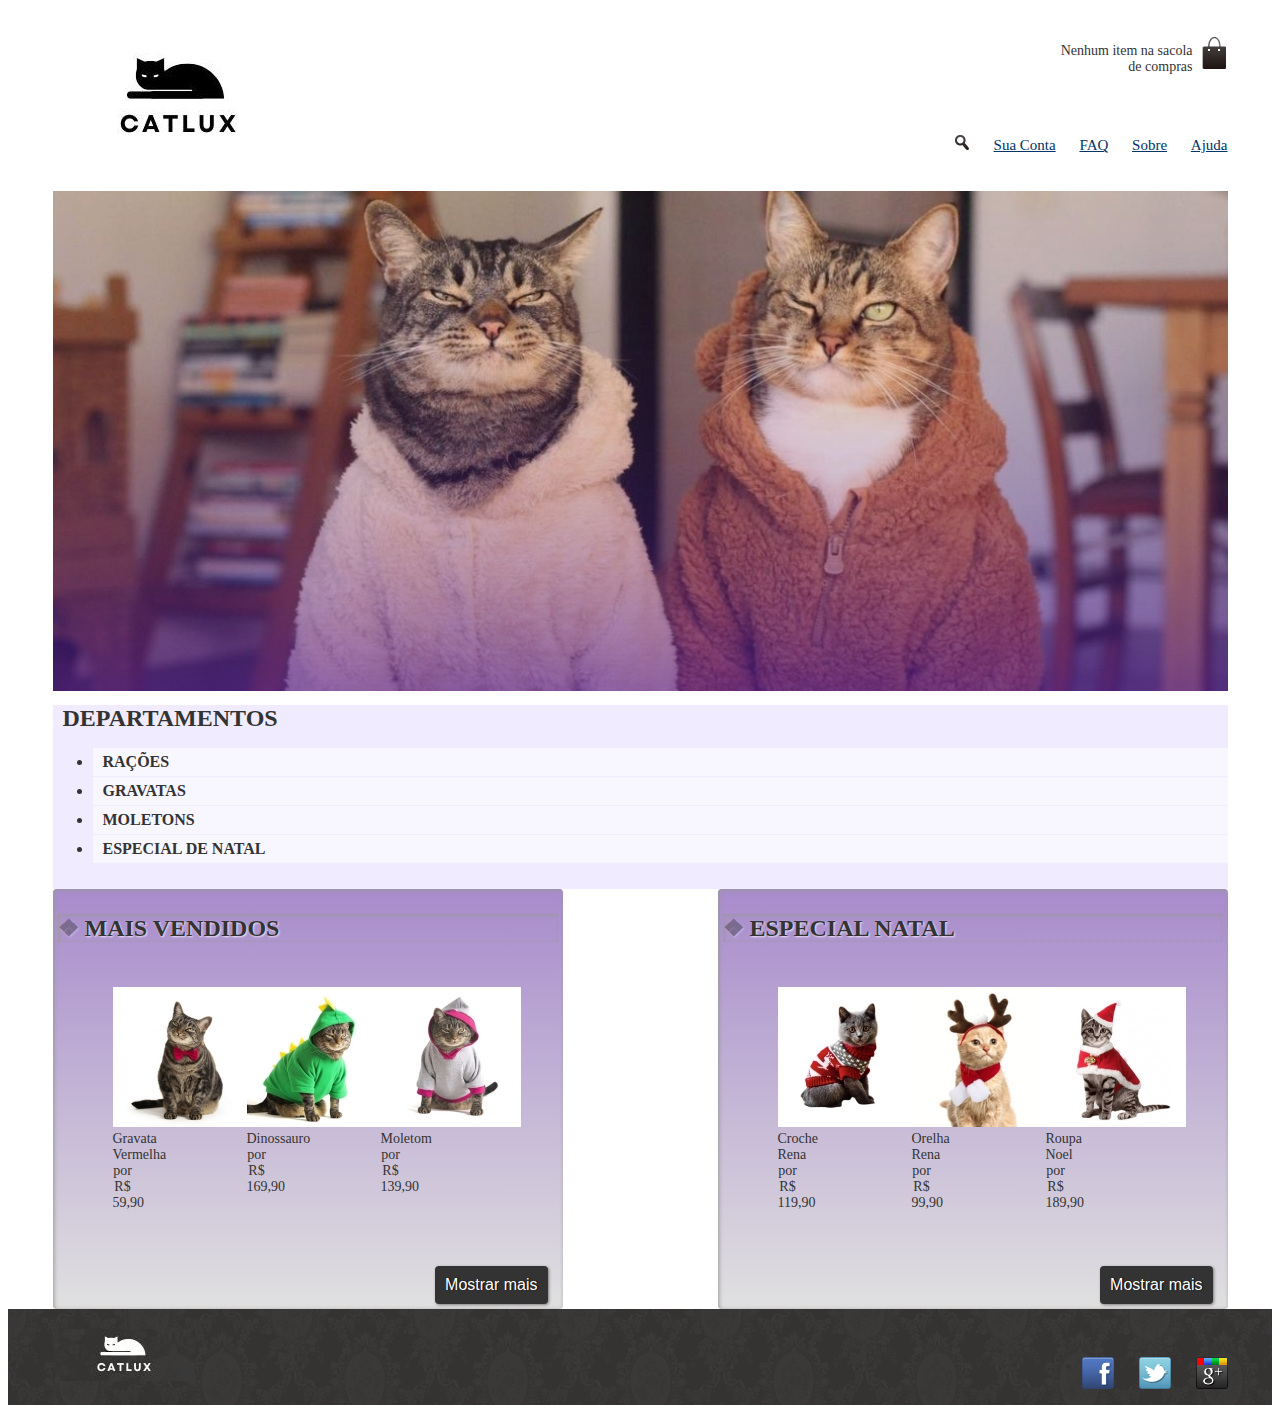
<file: index.html>
<!DOCTYPE html>
<html>
<head>
<title>CatLux</title>
<link	rel="stylesheet" href="css/estilo.css">
<meta	charset="utf-8">
</head>
					<body>
					<header	class="container">
			<h1>
					<img	src="fotos/catlux.jpg" alt="CatLux">
			</h1>
			
			<p	class="sacola">
					Nenhum	item	na	sacola	de	compras
							
			</p>
			<nav	class="menu-opcoes">
					<ul>
					                <li><input	type="image" src="img/busca.png">
									<li><a	href="#">Sua	Conta</a></li>
									<li><a	href="pf.html">FAQ</a></li>
									<li><a	href="sobre.html">Sobre</a></li>
									<li><a	href="https://www.bing.com/ck/a?!&&p=b0bfa7a037c8df467479a1f1bae905b4ad34d23a3de5632d8cf626033545a8beJmltdHM9MTczMzk2MTYwMA&ptn=3&ver=2&hsh=4&fclid=05223a91-4637-6452-0fce-2fa447b165bf&psq=whatsapp+web&u=a1aHR0cHM6Ly93ZWIud2hhdHNhcHAuY29tLw&ntb=1">Ajuda</a></li>
					</ul>
			</nav>
			</header>
<div	class="container	destaque">
<img class= "destaq"	src="fotos/1.jpg" alt="Promoção:	Big	City	Night">
</div> 
<div	class="container	dest">
			
			<section	class="menu-departamentos">
					<h2>Departamentos</h2>
					<nav>
							<ul>
									<li>
					<a	href="#">Rações</a>
					<ul>
							<li><a	href="#">Ração Seca</a></li>
							<li><a	href="#">Ração Úmida</a></li>
					</ul>
			</li>

									<li><a	href="#">Gravatas</a></li>
									<li><a	href="#">Moletons</a></li>
									<li><a	href="#">Especial de Natal</a></li>
								
							</ul>
					</nav>
					
			</section><!--	fim	.menu-departamentos	-->
			
</div><!--	fim	.container	.destaque	-->
<div	class="container	paineis">
<section	class="painel	especial-natal">
			<h2>Especial Natal</h2>
			<ol>
					<!--	primeiro	produto	-->
					<li>
							<a	href="produto.html">
									<figure>
											<img	src="fotos/crochemini.jpg">
											<figcaption>Croche Rena	por	R$	119,90</figcaption>
									</figure>
							</a>
					</li>
					<li>
							<a	href="produto.html">
									<figure>
											<img	src="fotos/renamini.jpg">
											<figcaption>Orelha Rena	por	R$	99,90</figcaption>
									</figure>
							</a>
					</li>
					<li>
							<a	href="produto.html">
									<figure>
											<img	src="fotos/noelmini.jpg">
											<figcaption>Roupa Noel	por	R$	189,90</figcaption>
									</figure>
							</a>
					</li>
					<li>
							<a	href="produto.html">
									<figure>
											<img	src="fotos/croche2mini.jpg">
											<figcaption>Croche Noel	por	R$	149,90</figcaption>
									</figure>
							</a>
					</li>
					<li>
							<a	href="produto.html">
									<figure>
											<img	src="fotos/renacmini.jpg">
											<figcaption>Rena Completa	por	R$	179,90</figcaption>
									</figure>
							</a>
					</li>
					<li>
							<a	href="produto.html">
									<figure>
											<img	src="fotos/crocheneve.jpg">
											<figcaption>Croche Neve	por	R$	109,90</figcaption>
									</figure>
							</a>
					</li>
			</ol>
			<button	type="button">Mostrar	mais</button>
</section>
<section	class="painel	mais-vendidos">
			<h2>Mais Vendidos</h2>
			<ol>
					<!--	primeiro	produto	-->
					<li>
							<a	href="produto.html">
									<figure>
											<img	src="fotos/foto1mini.jpg">
											<figcaption>Gravata Vermelha	por	R$	59,90</figcaption>
									</figure>
							</a>
					</li>
					<li>
							<a	href="produto.html">
									<figure>
											<img	src="fotos/dinoverdemini.jpg">
											<figcaption>Dinossauro	por	R$	169,90</figcaption>
									</figure>
							</a>
					</li>
					<li>
							<a	href="produto.html">
									<figure>
											<img	src="fotos/moletommini.jpg">
											<figcaption>Moletom	por	R$	139,90</figcaption>
									</figure>
							</a>
					</li>
					<li>
							<a	href="produto.html">
									<figure>
											<img	src="fotos/gravmini.jpg">
											<figcaption>Moletom Preto	por	R$	129,90</figcaption>
									</figure>
							</a>
					</li>
					<li>
							<a	href="produto.html">
									<figure>
											<img	src="fotos/leaomini.jpg">
											<figcaption>Capuz Leao	por	R$	159,90</figcaption>
									</figure>
							</a>
					</li>
					<li>
							<a	href="produto.html">
									<figure>
											<img	src="fotos/vacamini.jpg">
											<figcaption>Vaquinha	por	R$	189,90</figcaption>
									</figure>
							</a>
					</li>
			</ol>
			<button	type="button">Mostrar	mais</button>
</section>
</div>




<footer>
					<div	class="container">
							<img	src="fotos/rodape.jpg" alt="Logo	CatLux">
							<ul	class="social">
									<li><a	href="http://facebook.com/mirrorfashion">Facebook</a></li>
									<li><a	href="http://twitter.com/mirrorfashion">Twitter</a></li>
									<li><a	href="http://plus.google.com/mirrorfashion">Google+</a></li>
							</ul>
				</div>
			</footer>

<script>
var	banners	=	["fotos/1.jpg",	"fotos/2.jpg"];
					var	bannerAtual	=	0;
					function	trocaBanner() {
									bannerAtual	=	(bannerAtual	+	1)	%	2;
									document.querySelector('.destaque	img').src	=	banners[bannerAtual];
					}
					setInterval(trocaBanner,	4000);
</script>
<script	src="js/jquery.js"></script>
<script	src="js/homee.js"></script>
</body>
</html>
</file>
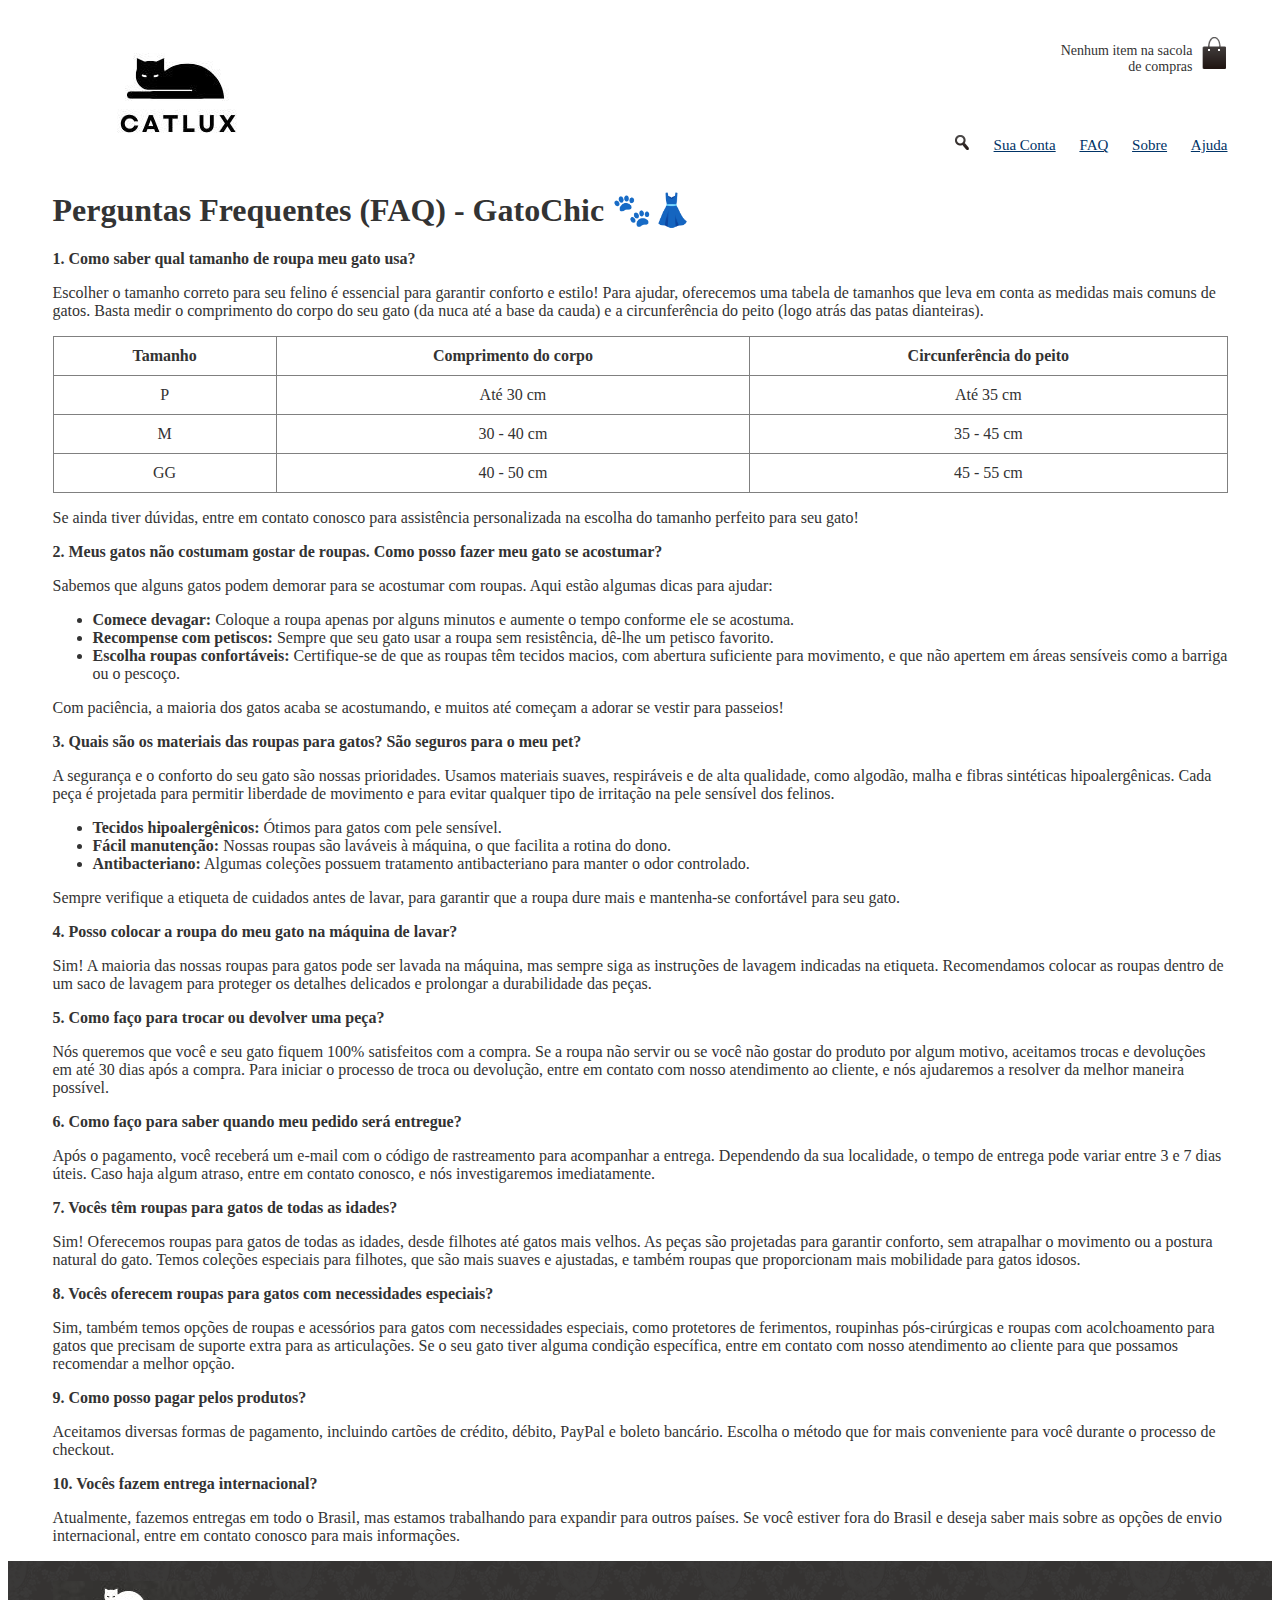
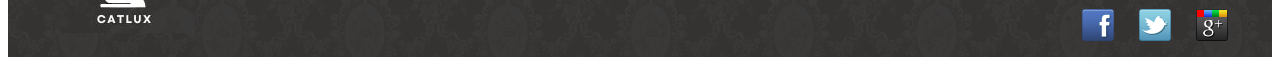
<file: pf.html>
<!DOCTYPE html>
<html>
<head>
<title>Perguntas Frequentes</title>
<link	rel="stylesheet" href="css/estilo.css">
<meta	charset="utf-8">
</head>
					<body>
					<header	class="container">
			<h1>
					<img	src="fotos/catlux.jpg" alt="CatLux">
			</h1>
			
			<p	class="sacola">
					Nenhum	item	na	sacola	de	compras
							
			</p>
			<nav	class="menu-opcoes">
					<ul>
					                <li><input	type="image" src="img/busca.png">
									<li><a	href="#">Sua	Conta</a></li>
									<li><a	href="pf.html">FAQ</a></li>
									<li><a	href="sobre.html">Sobre</a></li>
									<li><a	href="https://www.bing.com/ck/a?!&&p=b0bfa7a037c8df467479a1f1bae905b4ad34d23a3de5632d8cf626033545a8beJmltdHM9MTczMzk2MTYwMA&ptn=3&ver=2&hsh=4&fclid=05223a91-4637-6452-0fce-2fa447b165bf&psq=whatsapp+web&u=a1aHR0cHM6Ly93ZWIud2hhdHNhcHAuY29tLw&ntb=1">Ajuda</a></li>
					</ul>
			</nav>
			</header>
				
									<div	class="container	s">
									<h1> Perguntas Frequentes (FAQ) - GatoChic 🐾👗</h1>
<p><b>1. Como saber qual tamanho de roupa meu gato usa?</b></p>
<p> Escolher o tamanho correto para seu felino é essencial para garantir conforto 
e estilo! Para ajudar, oferecemos uma tabela de tamanhos que leva em conta as medidas 
mais comuns de gatos. Basta medir o comprimento do corpo do seu gato (da nuca até a base da cauda) 
e a circunferência do peito (logo atrás das patas dianteiras).</p>
<table border="1" cellpadding="10" cellspacing="0" style="width: 100%; border-collapse: collapse; text-align: center;">
  <thead>
    <tr>
      <th>Tamanho</th>
      <th>Comprimento do corpo</th>
      <th>Circunferência do peito</th>
    </tr>
  </thead>
  <tbody>
    <tr>
      <td>P</td>
      <td>Até 30 cm</td>
      <td>Até 35 cm</td>
    </tr>
    <tr>
      <td>M</td>
      <td>30 - 40 cm</td>
      <td>35 - 45 cm</td>
    </tr>
    <tr>
      <td>GG</td>
      <td>40 - 50 cm</td>
      <td>45 - 55 cm</td>
    </tr>
  </tbody>
</table>
<p>Se ainda tiver dúvidas, entre em contato conosco para assistência personalizada na escolha do tamanho perfeito para seu gato!</p>

    <p><b>2. Meus gatos não costumam gostar de roupas. Como posso fazer meu gato se acostumar?</b></p>
    <p>Sabemos que alguns gatos podem demorar para se acostumar com roupas. Aqui estão algumas dicas para ajudar:</p>
    <ul>
      <li><b>Comece devagar:</b> Coloque a roupa apenas por alguns minutos e aumente o tempo conforme ele se acostuma.</li>
      <li><b>Recompense com petiscos:</b> Sempre que seu gato usar a roupa sem resistência, dê-lhe um petisco favorito.</li>
      <li><b>Escolha roupas confortáveis:</b> Certifique-se de que as roupas têm tecidos macios, com abertura suficiente para movimento, e que não apertem em áreas sensíveis como a barriga ou o pescoço.</li>
    </ul>
    <p>Com paciência, a maioria dos gatos acaba se acostumando, e muitos até começam a adorar se vestir para passeios!</p>

    <p><b>3. Quais são os materiais das roupas para gatos? São seguros para o meu pet?</b></p>
    <p>A segurança e o conforto do seu gato são nossas prioridades. Usamos materiais suaves, respiráveis e de alta qualidade, como algodão, malha e fibras sintéticas hipoalergênicas. Cada peça é projetada para permitir liberdade de movimento e para evitar qualquer tipo de irritação na pele sensível dos felinos.</p>
    <ul>
      <li><b>Tecidos hipoalergênicos:</b> Ótimos para gatos com pele sensível.</li>
      <li><b>Fácil manutenção:</b> Nossas roupas são laváveis à máquina, o que facilita a rotina do dono.</li>
      <li><b>Antibacteriano:</b> Algumas coleções possuem tratamento antibacteriano para manter o odor controlado.</li>
    </ul>
    <p>Sempre verifique a etiqueta de cuidados antes de lavar, para garantir que a roupa dure mais e mantenha-se confortável para seu gato.</p>

    <p><b>4. Posso colocar a roupa do meu gato na máquina de lavar?</b></p>
    <p>Sim! A maioria das nossas roupas para gatos pode ser lavada na máquina, mas sempre siga as instruções de lavagem indicadas na etiqueta. Recomendamos colocar as roupas dentro de um saco de lavagem para proteger os detalhes delicados e prolongar a durabilidade das peças.</p>

    <p><b>5. Como faço para trocar ou devolver uma peça?</b></p>
    <p>Nós queremos que você e seu gato fiquem 100% satisfeitos com a compra. Se a roupa não servir ou se você não gostar do produto por algum motivo, aceitamos trocas e devoluções em até 30 dias após a compra. Para iniciar o processo de troca ou devolução, entre em contato com nosso atendimento ao cliente, e nós ajudaremos a resolver da melhor maneira possível.</p>

    <p><b>6. Como faço para saber quando meu pedido será entregue?</b></p>
    <p>Após o pagamento, você receberá um e-mail com o código de rastreamento para acompanhar a entrega. Dependendo da sua localidade, o tempo de entrega pode variar entre 3 e 7 dias úteis. Caso haja algum atraso, entre em contato conosco, e nós investigaremos imediatamente.</p>

    <p><b>7. Vocês têm roupas para gatos de todas as idades?</b></p>
    <p>Sim! Oferecemos roupas para gatos de todas as idades, desde filhotes até gatos mais velhos. As peças são projetadas para garantir conforto, sem atrapalhar o movimento ou a postura natural do gato. Temos coleções especiais para filhotes, que são mais suaves e ajustadas, e também roupas que proporcionam mais mobilidade para gatos idosos.</p>

    <p><b>8. Vocês oferecem roupas para gatos com necessidades especiais?</b></p>
    <p>Sim, também temos opções de roupas e acessórios para gatos com necessidades especiais, como protetores de ferimentos, roupinhas pós-cirúrgicas e roupas com acolchoamento para gatos que precisam de suporte extra para as articulações. Se o seu gato tiver alguma condição específica, entre em contato com nosso atendimento ao cliente para que possamos recomendar a melhor opção.</p>

    <p><b>9. Como posso pagar pelos produtos?</b></p>
    <p>Aceitamos diversas formas de pagamento, incluindo cartões de crédito, débito, PayPal e boleto bancário. Escolha o método que for mais conveniente para você durante o processo de checkout.</p>

    <p><b>10. Vocês fazem entrega internacional?</b></p>
    <p>Atualmente, fazemos entregas em todo o Brasil, mas estamos trabalhando para expandir para outros países. Se você estiver fora do Brasil e deseja saber mais sobre as opções de envio internacional, entre em contato conosco para mais informações.</p>


									</div>
							<footer>
					<div	class="container">
							<img	src="fotos/rodape.jpg" alt="Logo	CatLux">
							<ul	class="social">
									<li><a	href="http://facebook.com/mirrorfashion">Facebook</a></li>
									<li><a	href="http://twitter.com/mirrorfashion">Twitter</a></li>
									<li><a	href="http://plus.google.com/mirrorfashion">Google+</a></li>
							</ul>
				</div>
			</footer>
					</body>
</html>
</file>
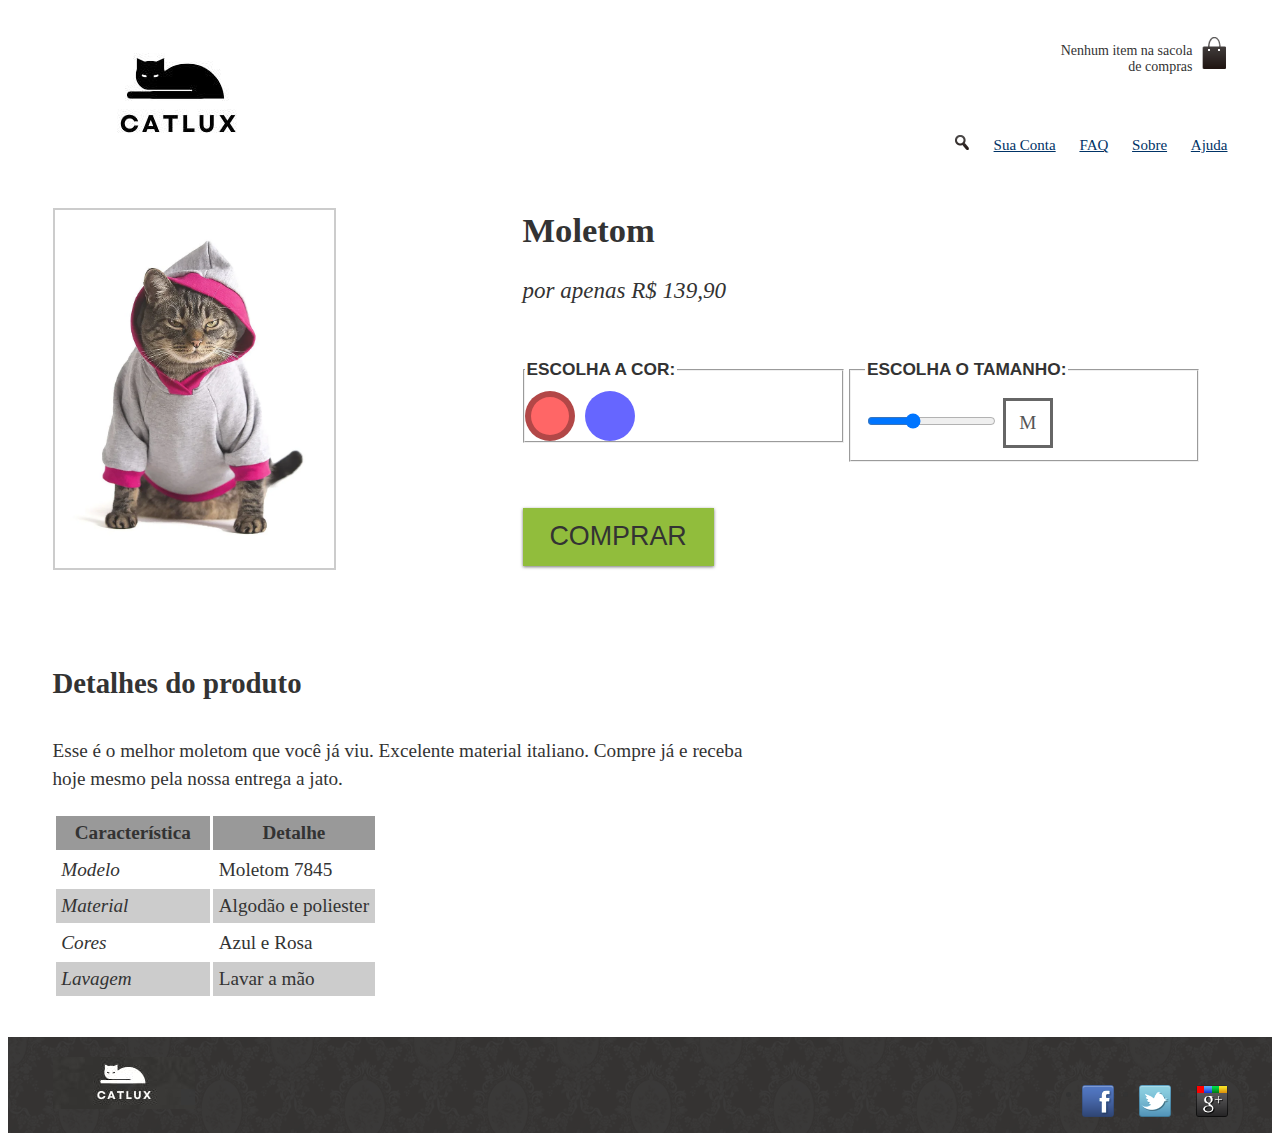
<file: produto.html>
<!DOCTYPE html>
<html>
<head>
<title>CatLux</title>
<link	rel="stylesheet" href="css/estilo.css">
<meta	charset="utf-8">
</head>
					<body>
					<header	class="container">
			<h1>
					<img	src="fotos/catlux.jpg" alt="CatLux">
			</h1>
			
			<p	class="sacola">
					Nenhum	item	na	sacola	de	compras
							
			</p>
			<nav	class="menu-opcoes">
					<ul>
					                <li><input	type="image" src="img/busca.png">
									<li><a	href="#">Sua	Conta</a></li>
									<li><a	href="pf.html">FAQ</a></li>
									<li><a	href="sobre.html">Sobre</a></li>
									<li><a	href="https://www.bing.com/ck/a?!&&p=b0bfa7a037c8df467479a1f1bae905b4ad34d23a3de5632d8cf626033545a8beJmltdHM9MTczMzk2MTYwMA&ptn=3&ver=2&hsh=4&fclid=05223a91-4637-6452-0fce-2fa447b165bf&psq=whatsapp+web&u=a1aHR0cHM6Ly93ZWIud2hhdHNhcHAuY29tLw&ntb=1">Ajuda</a></li>
					</ul>
			</nav>
			</header>
<link	rel="stylesheet"	href="css/produto.css">
						<div	class="container">			
						<div	class="produto">
			<h1>Moletom</h1>
			<p>por	apenas	R$	139,90</p>
		<form	action="checkout.html" method="POST">
<input	type="hidden" name="nome" value="Moletom">
<input	type="hidden" name="preco" value="139,90">

							<fieldset	class="cores">
											<legend>Escolha	a	cor:</legend>
											<input	type="radio" name="cor" value="rosa" id="rosa" checked>
											<label	for="rosa">
													<img	src="fotos/moletom-rosa.webp" alt="rosa">
											</label>
										
											<input	type="radio" name="cor" value="azul" id="azul">
											<label	for="azul">
													<img	src="fotos/moletom-azul.webp" alt="azul">
											</label>
							</fieldset>
							<fieldset class="tamanhos">
    <legend>Escolha o tamanho:</legend>
    <input type="range" min="1" max="4" value="2" step="1" name="tamanho" id="tamanho">
    <output for="tamanho" name="valortamanho">M</output>
</fieldset>

							<input	type="submit" class="comprar" value="Comprar">
			</form>
		
</div>	
		<div	class="detalhes">
		<h2>Detalhes	do	produto</h2>
									<p>Esse	é	o	melhor	moletom que	você	já	viu.	Excelente
									material	italiano.	Compre	já	e	receba	hoje
									mesmo	pela	nossa	entrega	a	jato.</p>
									<table>
					<thead>
									<tr>
													<th>Característica</th>
													<th>Detalhe</th>
									</tr>
					</thead>
					<tbody>
									<tr>
													<td>Modelo</td>
													<td>Moletom	7845</td>
									</tr>
									<tr>
													<td>Material</td>
													<td>Algodão	e	poliester</td>
									</tr>
									<tr>
													<td>Cores</td>
													<td>Azul e Rosa	</td>
									</tr>
									<tr>
													<td>Lavagem</td>
													<td>Lavar	a	mão</td>
									</tr>
					</tbody>
</table>
					</div>	
</div>	
									
									
									
									
									
									
									<footer>
					<div	class="container">
							<img	src="fotos/rodape.jpg" alt="Logo	CatLux">
							<ul	class="social">
									<li><a	href="http://facebook.com/mirrorfashion">Facebook</a></li>
									<li><a	href="http://twitter.com/mirrorfashion">Twitter</a></li>
									<li><a	href="http://plus.google.com/mirrorfashion">Google+</a></li>
							</ul>
				</div>
			</footer>
<script>
var	inputTamanho	=	document.querySelector('[name=tamanho]')
var	outputTamanho	=	document.querySelector('[name=valortamanho]')
function	mostraTamanho(){
			outputTamanho.value	=	inputTamanho.value
			outputTamanho.textContent	=	event.target.value
}
inputTamanho.oninput	=	mostraTamanho
	</script>
	<script>
  const tamanhoInput = document.getElementById('tamanho');
  const tamanhoOutput = document.querySelector('output[name="valortamanho"]');
  
  // Mapeando os valores numéricos para os tamanhos de roupa
  const tamanhos = ["P", "M", "G", "GG"];
  
  // Atualizando o valor do output de acordo com o valor selecionado
  tamanhoInput.addEventListener('input', function() {
    tamanhoOutput.textContent = tamanhos[tamanhoInput.value - 1]; // Ajustando o índice para 0-based
  });
</script>
					</body>
</file>
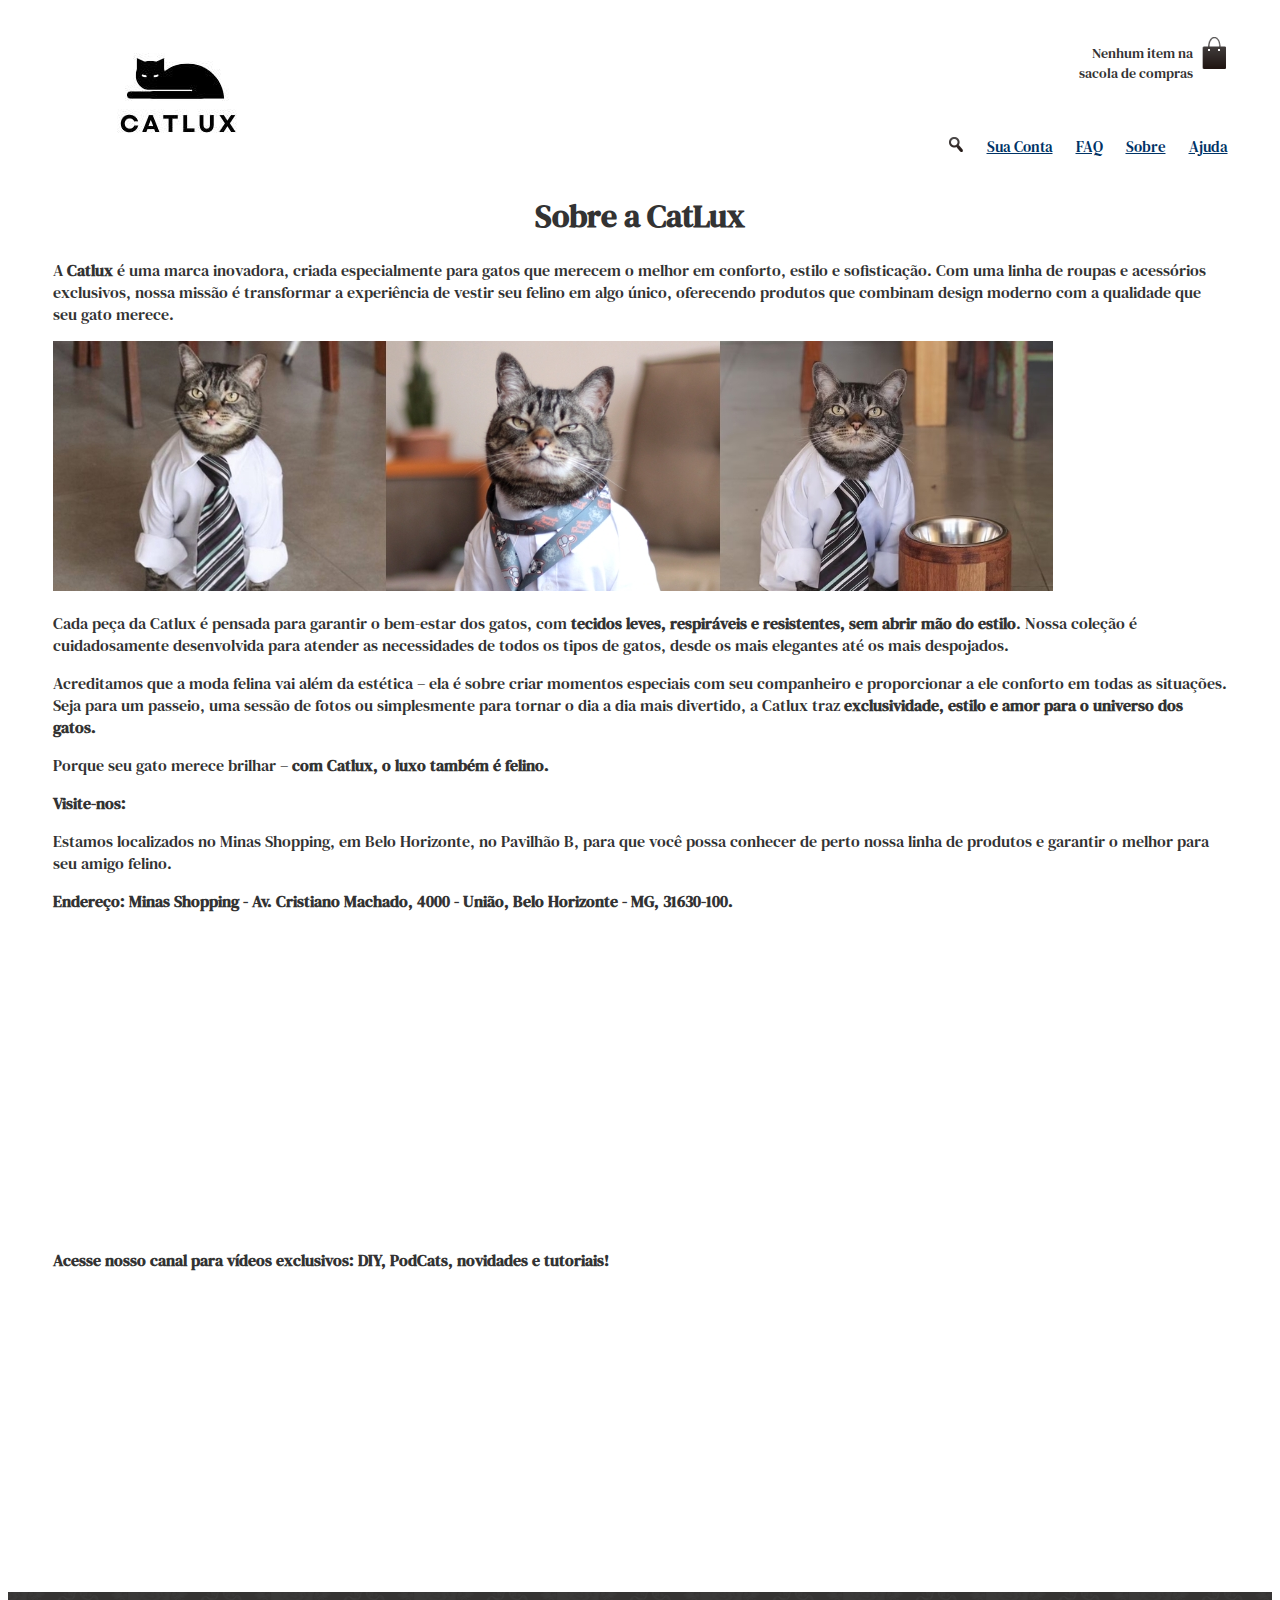
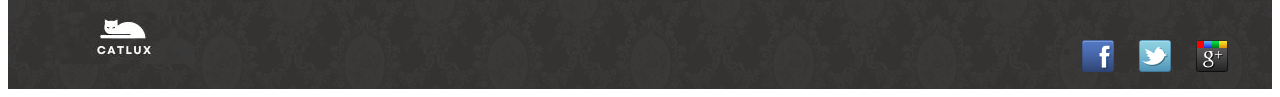
<file: sobre.html>
<!DOCTYPE html>
<html>
<head>
<title>Sobre Catlux</title>
<link	rel="stylesheet" href="css/estilo.css">
<link	rel="stylesheet" href="css/sobre.css">
<meta	charset="utf-8">
</head>
					<body>
					<header	class="container">
			<h1>
					<img	src="fotos/catlux.jpg" alt="CatLux">
			</h1>
			
			<p	class="sacola">
					Nenhum	item	na	sacola	de	compras
							
			</p>
			<nav	class="menu-opcoes">
					<ul>
					                <li><input	type="image" src="img/busca.png">
									<li><a	href="#">Sua	Conta</a></li>
									<li><a	href="pf.html">FAQ</a></li>
									<li><a	href="sobre.html">Sobre</a></li>
									<li><a	href="https://www.bing.com/ck/a?!&&p=b0bfa7a037c8df467479a1f1bae905b4ad34d23a3de5632d8cf626033545a8beJmltdHM9MTczMzk2MTYwMA&ptn=3&ver=2&hsh=4&fclid=05223a91-4637-6452-0fce-2fa447b165bf&psq=whatsapp+web&u=a1aHR0cHM6Ly93ZWIud2hhdHNhcHAuY29tLw&ntb=1">Ajuda</a></li>
					</ul>
			</nav>
			</header>
									<link rel="preconnect" href="https://fonts.googleapis.com">
                                    <link rel="preconnect" href="https://fonts.gstatic.com" crossorigin>
                                    <link href="https://fonts.googleapis.com/css2?family=DM+Serif+Text:ital@0;1&family=Geologica:wght@100..900&display=swap" rel="stylesheet">
									<h1 id="sobreh1"> Sobre a CatLux </h1>
									<div	class="container	s">
<p> A <b>Catlux</b> é uma marca inovadora, criada especialmente para gatos que merecem o melhor em conforto, estilo e sofisticação. 
Com uma linha de roupas e acessórios exclusivos, nossa missão é transformar a experiência de vestir seu felino em algo único, oferecendo produtos que combinam design moderno com a qualidade que seu gato merece.</p>
<figure id="ble">
<img	src="fotos/sobre1.jpg">
</figure>
<p>Cada peça da Catlux é pensada para garantir o bem-estar dos gatos, com <b>tecidos leves, respiráveis e resistentes, sem abrir mão do estilo</b>. Nossa 
coleção é cuidadosamente desenvolvida para atender as necessidades de todos os tipos de gatos, desde os mais elegantes até os mais despojados.</p>
<p>Acreditamos que a moda felina vai além da estética – ela é sobre criar momentos especiais com seu companheiro e proporcionar a 
ele conforto em todas as situações. Seja para um passeio, uma sessão de fotos ou simplesmente para tornar o dia a dia mais divertido, a Catlux traz 
<b> exclusividade, estilo e amor para o universo dos gatos.</b></p>
<p>Porque seu gato merece brilhar – <b>com Catlux, o luxo também é felino.</b></p>
<p><b>Visite-nos:</b></p>
<p>Estamos localizados no Minas Shopping, em Belo Horizonte, no Pavilhão B, para que você possa conhecer de perto nossa linha de produtos e garantir o melhor para seu amigo felino.
<p><b>Endereço: Minas Shopping - Av. Cristiano Machado, 4000 - União, Belo Horizonte - MG, 31630-100.</b></p>
<iframe src="https://www.google.com/maps/embed?pb=!1m18!1m12!1m3!1d3752.1768342779496!2d-43.92881522390044!3d-19.874753581501295!2m3!1f0!2f0!3f0!3m2!1i1024!2i768!4f13.1!3m3!1m2!1s0xa69a8aeb7e3abf%3A0x7d9ad771c63eb1c8!2sMinas%20Shopping!5e0!3m2!1spt-BR!2sbr!4v1734025605170!5m2!1spt-BR!2sbr" width="600" height="300" style="border:0;" allowfullscreen="" loading="lazy" referrerpolicy="no-referrer-when-downgrade"></iframe>
<p> <b>Acesse nosso canal para vídeos exclusivos: DIY, PodCats, novidades e tutoriais! </p></b>
<iframe width="600" height="300" src="https://www.youtube.com/embed/dr4jzJmUBtg?si=1nIVIBOhBxjfV-8n" title="YouTube video player" frameborder="0" allow="accelerometer; autoplay; clipboard-write; encrypted-media; gyroscope; picture-in-picture; web-share" referrerpolicy="strict-origin-when-cross-origin" allowfullscreen></iframe>
									</div>
							<footer>
					<div	class="container">
							<img	src="fotos/rodape.jpg" alt="Logo	CatLux">
							<ul	class="social">
									<li><a	href="http://facebook.com/mirrorfashion">Facebook</a></li>
									<li><a	href="http://twitter.com/mirrorfashion">Twitter</a></li>
									<li><a	href="http://plus.google.com/mirrorfashion">Google+</a></li>
							</ul>
				</div>
			</footer>
					</body>
</html>
</file>
<file: css/estilo.css>
.sacola	{
background:	url(../img/sacola.png)	no-repeat	top	right;
font-size: 14px;
padding-right: 35px;
text-align:	right;
width: 140px;
padding-top: 8px;
position:	absolute;
top: 0;
right: 0;
}
.menu-opcoes ul	{
font-size: 15px;
}
.menu-opcoes a	{
color: #003366;
}
body{
color: #333333;
font-family: "Lucida	Sans	Unicode",	"Lucida	Grande",sans-serif;
}
.menu-opcoes ul li	{
display:	inline;
margin-left: 20px;
}
.container	{
margin: 0 auto;
width: 1175px;
}
header	{
position:	relative;
}
.menu-opcoes	{
position:	absolute;
bottom: 0;
right: 0;
}
.busca,	
.menu-departamentos	{
background-color: #F0EBFF;
font-weight:	bold;
text-transform:	uppercase;
margin-right: 10px;
width: 1175px;
float:	center;
	}

.menu-departamentos	{
clear:	center;
text-transform:	uppercase;
}
.item-menu	{
text-decoration:	none;
}

.busca h2,
.busca form,
.menu-departamentos h2	{
margin: 10px;
	}
.menu-departamentos li	{
background-color:	#F8F6FF;
margin-bottom: 1px;
padding: 5px 10px;
	}
.menu-departamentos a	{
color: #333333;
text-decoration:	none;
	}
.busca input	{
vertical-align:	middle;
	}
.
.busca input[type=search]	{
width: 170px;
	}
	
.menu-departamentos	{
clear:	left;
}

.menu-departamentos	{
clear:	center;
margin-top: 10px;
padding-bottom: 10px;
}
.destaque	{
margin-top: 10px;
	}
.painel	{
margin: 0px 0px;
padding: 5px;
width: 500px;
border-radius: 4px;
box-shadow:	inset	1px	1px	4px #999;
	}
.especial-natal	{
float:	right;
	}
.mais-vendidos	{
float:	left;
	}
	.painel li	{
display:	inline-block;
vertical-align:	top;
width: 100px;
margin: 15px;
padding-bottom: 10px;
	transition: 0.7s	ease-out;

	}
.painel h2	{
	font-family: felix titling;
font-size: 24px;
font-weight:	bold;
text-transform:	uppercase;
margin-bottom: 10px;
box-shadow:	inset	1px	1px	4px #999;
text-shadow: 1px 1px 2px	rgba(255,255,255,0.8);

	}
.painel a	{
	font-family: felix titling;
color: #333;
font-size: 14px;
text-align:	center;
text-decoration:	none;
	}
.especial-natal	{

background-color: #f5dcdc;
background:	linear-gradient(#a88bcc,	#E0E0E0);
	}
.mais-vendidos	{
background: #dcdcf5;
background:	linear-gradient(#a88bcc,	#E0E0E0);
	}
footer	{
background-image:	url(../img/fundo-rodape.png);
	}
.social a	{
/*	tamanho	da	imagem	*/
height: 32px;
width: 32px;
/*	image	replacement	*/
display:	block;
text-indent:	-9999px;		
	}
.social a[href*="facebook.com"]	{
background-image:	url(../img/facebook.png);
	}
.social a[href*="twitter.com"]	{
background-image:	url(../img/twitter.png);
	}
.social a[href*="plus.google.com"]	{
background-image:	url(../img/googleplus.png);
	}
	footer	{
clear:	both;		
padding: 20px 0;
	}
	footer .container	{
position:	relative;
	}
.social	{
position:	absolute;
top: 12px;
right: 0;
	}
.social li	{
float:	left;
margin-left: 25px;
	}

.menu-opcoes a:hover	{
color: #007dc6;
	}
.menu-opcoes a:active	{
color: #867dc6;
	}
	.menu-departamentos li ul	{
			display:	none;
	}
.menu-departamentos li:hover ul	{
			display:	block;
	}
.menu-departamentos ul ul li	{
			background-color: #dcdcdc;
	}

.menu-departamentos li li a:before	{
			content: '-	';
	}
	.menu-departamentos li li a:before	{
			content: '\272A';
			padding-right: 3px;
	}
.painel h2:before	{
			content: '\2756';
			padding-right: 5px;
			opacity: 0.4;
	}
	.busca	{
			border-top-left-radius: 4px;
			border-top-right-radius: 4px;
	
	}

	.painel button	{
					display:	none;
	}
.painel-compacto li:nth-child(n+4)	{
					display:	none;
	}
.painel-compacto button	{
					display:	block;
	}
	.painel button	{
					/*	posicionamento	*/
					float:	right;
					margin-right: 10px;
					padding: 10px;
					/*	estilo	*/
					background-color: #333;
					border: 0;
					border-radius: 4px;
					box-shadow: 1px 1px 3px	rgba(30,30,30,0.5);
					color:	white;
					font-size: 1em;
					text-decoration:	none;
					text-shadow: 1px 0 1px	black;
					/*	animação*/
.
					transition: 0.3s;
	}
.painel button:hover	{
					background-color: #393939;
					box-shadow: 1px 0 20px	rgba(200,200,120,0.9);
	}
	.dm-serif-text-regular {
  font-family: "DM Serif Text", serif;
  font-weight: 400;
  font-style: normal;
}

.dm-serif-text-regular-italic {
  font-family: "DM Serif Text", serif;
  font-weight: 400;
  font-style: italic;
}
body	{
			font-family: 'DM Serif Text', serif;
	}
.painel h2	{
			font-family: 'DM Serif Text', serif;
	}
	ol {
		padding:0px;
	}
</file>
<file: css/produto.css>
.cores label:after	{
					content: '';		
					display:	block;
					border-radius: 50%;
					width: 50px;
					height: 50px;
	}

label[for=rosa]:after	{
					background-color: #FF6666;
	}
label[for=azul]:after	{
					background-color: #6666FF;
}
.cores input:checked	+	label:after	{
					border: 6px	solid	rgba(0,0,0,0.3);
	}
.cores label:after	{
					-moz-box-sizing:	border-box;
										box-sizing:	border-box;
	}
	.cores input[type=radio]	{
					display:	none;
	}
	.cores input:not(:checked)	+	label img	{
					display:	none;
	}
.cores label:after	{
					position:	absolute;
					top: 30px;
					border: 6px	solid	rgba(0,0,0,0);
					transition: 1s;
	}

.cores legend	{
position:	absolute;
top: 0;
left: 0;
}
.cores	{
					position:	relative;
					padding-top: 90px;
	}
	
.cores label img	{
display:	block;
max-width: 100%;
display:	block;
max-width: 100%;
	}
	label[for=verde]:after	{
					left: 0;
	}
label[for=rosa]:after	{
					left: 60px;
	}
label[for=azul]:after	{
					left: 120px;
	}
@media	(min--moz-device-pixel-ratio:0)	{
				fieldset	{
								display:	table-column;
				}
}
.produto	{
					color: #333;
					line-height: 1.3;
					margin-top: 2em;
	}
.produto h1	{
					font-size: 1.8em;
					font-weight:	bold;
	}
.produto p	{
					font-size: 1.2em;
					font-style:	italic;
					margin-bottom: 1em;
	}
	.produto legend	{
					display:	block;
					font:	bold	0.9em/2.5	Arial;
					text-transform:	uppercase;
	}
	.comprar	{
					background: #91bd3c;
					border:	none;
					color: #333;
					font-size: 1.4em;
					text-transform:	uppercase;
					box-shadow: 0 1px 3px #777;
					display:	block;
					padding: 0.5em 1em;
					margin: 1em 0;
	}
	.cores label:hover:after	{
					border: 6px	solid	rgba(0,0,0,0.1);
	}
@media	(min-width:	630px)	{
	.produto	{
					position:	relative;
					
					padding-left: 40%;
	}
.cores	{
					position:	static;
					padding: 0;
	}
	.cores legend	{
				
					position:	static;
	}
.cores label img	{
					
					position:	absolute;
					top: 0;
					left: 0;
	}
.cores label:after	{
					
					position:	static;
					float:	left;
	}
	.cores label img	{
					max-width: 35%;
					max-height: 100%;
					border: 2px	solid	#ccc;
	}
.produto	{
					font-size: 1.2em;
	}

.cores label:after	{
					margin-right: 10px;
	}

}
			fieldset	{
									display:	inline-block;
									vertical-align:	top;
									margin: 1em 0;
									min-width: 200px;
									width: 45%;
					}
.detalhes	{
					padding: 2em 0;
	}
.detalhes h2	{
					font-size: 1.5em;
					line-height: 2;
	}
.detalhes p	{
					margin: 1em 0;
					font-size: 1em;
					line-height: 1.5;
					max-width: 36em;
	}
	@media	(min-width:	500px)	{
					.detalhes	{
									font-size: 1.2em;
					}
	}
table	{
					border-spacing: 0.2em;
					border-collapse:	separate;
	}
thead	{
					background-color: #999;
	}
thead th	{
					font-weight:	bold;
					padding: 0.3em 1em;
					text-align:	center;
	}
td	{
					padding: 0.3em;
	}
tr:nth-child(2n)	{
					background-color: #ccc;
	}
td:first-child	{
					font-style:	italic;
	}
	.produto-back	{
					background-color: #F2F2F2;
					margin-top: 1em;
					border-top: 2px	solid	#ccc;
	}

	.tamanhos output	{
					display:	inline-block;
					height: 44px;
					width: 44px;
					line-height: 44px;
					text-align:	center;
					border: 3px	solid	#666;
.
					border-radius: 50%;
					color: #555;
	}
</file>
<file: css/sobre.css>
#sobreh1 {
font-family: 'DM Serif Text', serif;
text-align:	center; 
} 
.dm-serif-text-regular {
  font-family: "DM Serif Text", serif;
  font-weight: 400;
  font-style: normal;
}

.dm-serif-text-regular-italic {
  font-family: "DM Serif Text", serif;
  font-weight: 400;
  font-style: italic;
}
.container s {
	width: 200px;
}
#ble{
	margin:0;
	
}
</file>
